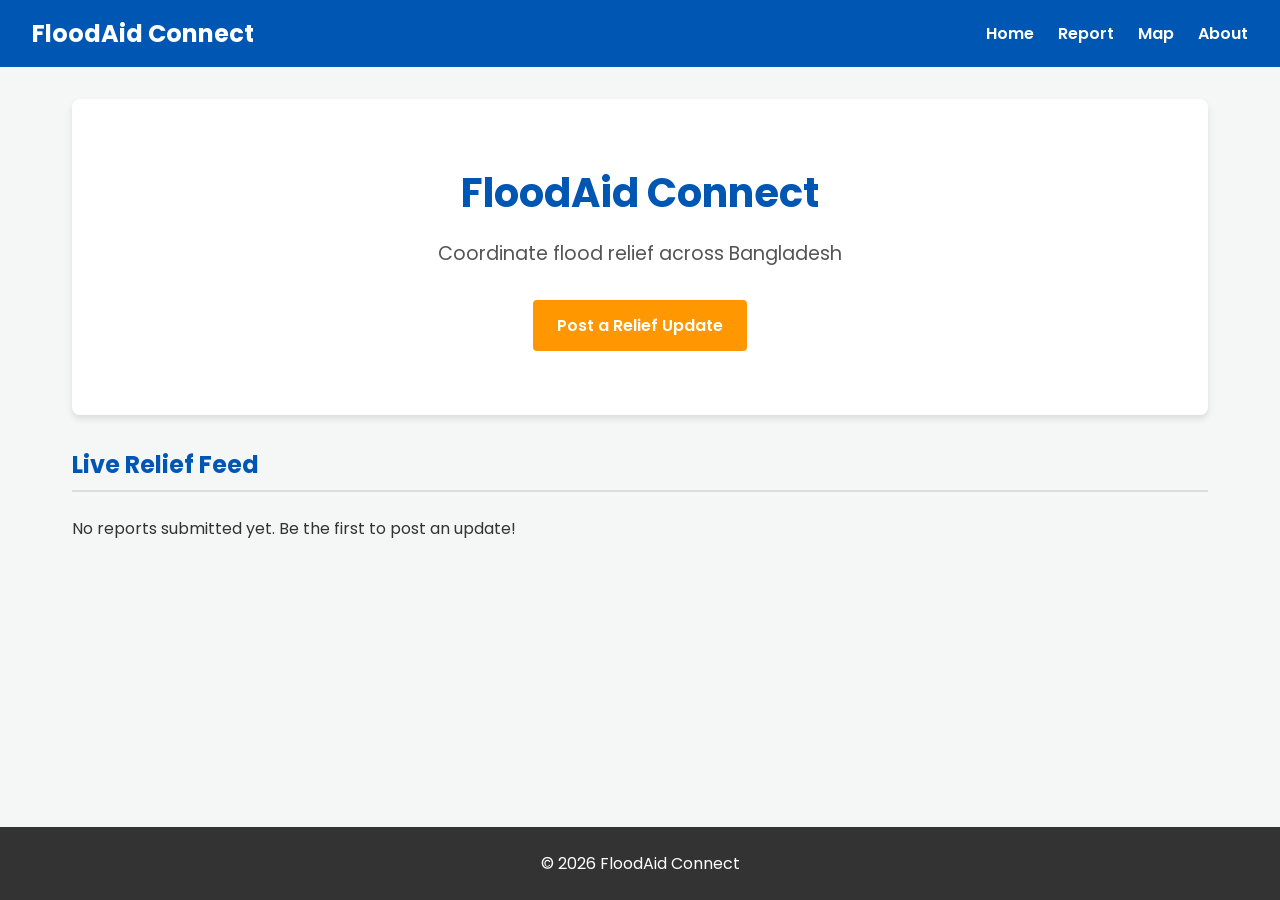
<file: index.html>
<!DOCTYPE html>
<html lang="en">
<head>
    <meta charset="UTF-8">
    <meta name="viewport" content="width=device-width, initial-scale=1.0">
    <title>Home - FloodAid Connect</title>
    <link rel="stylesheet" href="css/style.css">
</head>
<body>
    <!-- Navigation Bar -->
    <nav class="navbar">
        <div class="logo">FloodAid Connect</div>
        <ul class="nav-links">
            <li><a href="index.html">Home</a></li>
            <li><a href="report.html">Report</a></li>
            <li><a href="map.html">Map</a></li>
            <li><a href="about.html">About</a></li>
        </ul>
    </nav>

    <main>
        <!-- Hero Section -->
        <section class="hero">
            <h1>FloodAid Connect</h1>
            <p>Coordinate flood relief across Bangladesh</p>
            <a href="report.html" class="btn">Post a Relief Update</a>
        </section>

        <!-- Live Relief Feed -->
        <section>
            <h2 class="section-title">Live Relief Feed</h2>
            <div id="feed-container" class="feed-grid">
                <!-- Reports will be dynamically loaded here by main.js -->
            </div>
        </section>
    </main>

    <!-- Footer -->
    <footer>
        <p>&copy; 2026 FloodAid Connect</p>
    </footer>

    <!-- Link to JavaScript -->
    <script src="js/main.js"></script>
</body>
</html>
</file>
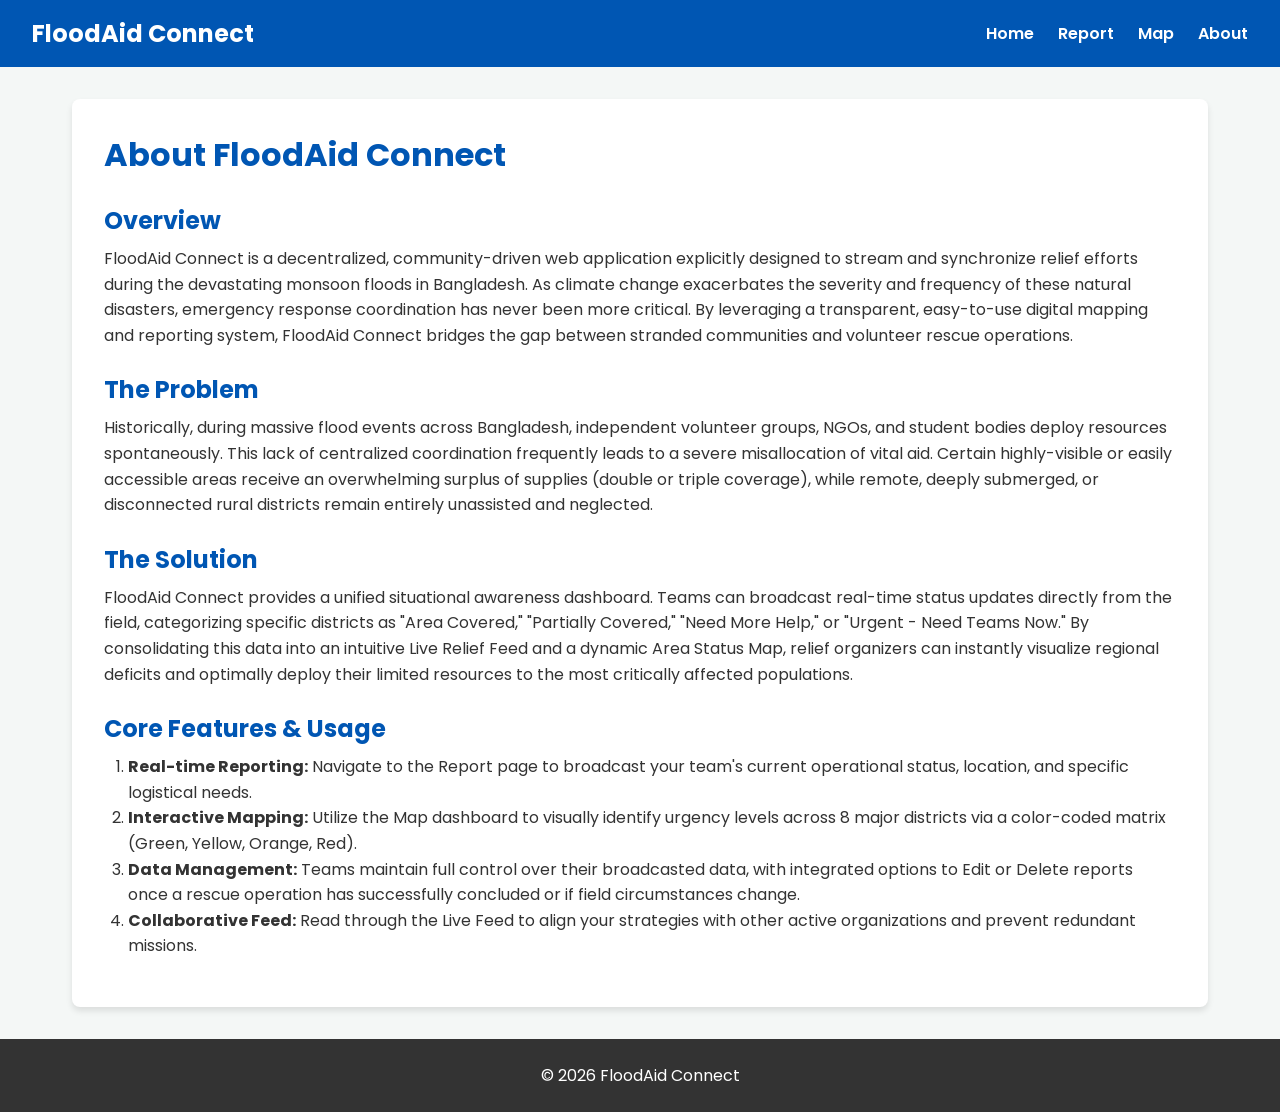
<file: about.html>
<!DOCTYPE html>
<html lang="en">
<head>
    <meta charset="UTF-8">
    <meta name="viewport" content="width=device-width, initial-scale=1.0">
    <title>About - FloodAid Connect</title>
    <link rel="stylesheet" href="css/style.css">
</head>
<body>
    <!-- Navigation Bar -->
    <nav class="navbar">
        <div class="logo">FloodAid Connect</div>
        <ul class="nav-links">
            <li><a href="index.html">Home</a></li>
            <li><a href="report.html">Report</a></li>
            <li><a href="map.html">Map</a></li>
            <li><a href="about.html">About</a></li>
        </ul>
    </nav>

    <main>
        <div class="about-content">
            <h1 style="color: #0056b3; margin-bottom: 1.5rem;">About FloodAid Connect</h1>
            
            <h2>Overview</h2>
            <p style="margin-bottom: 1rem; line-height: 1.6;">FloodAid Connect is a decentralized, community-driven web application explicitly designed to stream and synchronize relief efforts during the devastating monsoon floods in Bangladesh. As climate change exacerbates the severity and frequency of these natural disasters, emergency response coordination has never been more critical. By leveraging a transparent, easy-to-use digital mapping and reporting system, FloodAid Connect bridges the gap between stranded communities and volunteer rescue operations.</p>
            
            <h2>The Problem</h2>
            <p style="margin-bottom: 1rem; line-height: 1.6;">Historically, during massive flood events across Bangladesh, independent volunteer groups, NGOs, and student bodies deploy resources spontaneously. This lack of centralized coordination frequently leads to a severe misallocation of vital aid. Certain highly-visible or easily accessible areas receive an overwhelming surplus of supplies (double or triple coverage), while remote, deeply submerged, or disconnected rural districts remain entirely unassisted and neglected.</p>
            
            <h2>The Solution</h2>
            <p style="margin-bottom: 1rem; line-height: 1.6;">FloodAid Connect provides a unified situational awareness dashboard. Teams can broadcast real-time status updates directly from the field, categorizing specific districts as "Area Covered," "Partially Covered," "Need More Help," or "Urgent - Need Teams Now." By consolidating this data into an intuitive Live Relief Feed and a dynamic Area Status Map, relief organizers can instantly visualize regional deficits and optimally deploy their limited resources to the most critically affected populations.</p>

            <h2>Core Features & Usage</h2>
            <ol style="margin-left: 1.5rem; margin-bottom: 1rem; line-height: 1.6;">
                <li><strong>Real-time Reporting:</strong> Navigate to the Report page to broadcast your team's current operational status, location, and specific logistical needs.</li>
                <li><strong>Interactive Mapping:</strong> Utilize the Map dashboard to visually identify urgency levels across 8 major districts via a color-coded matrix (Green, Yellow, Orange, Red).</li>
                <li><strong>Data Management:</strong> Teams maintain full control over their broadcasted data, with integrated options to Edit or Delete reports once a rescue operation has successfully concluded or if field circumstances change.</li>
                <li><strong>Collaborative Feed:</strong> Read through the Live Feed to align your strategies with other active organizations and prevent redundant missions.</li>
            </ol>
        </div>
    </main>

    <!-- Footer -->
    <footer>
        <p>&copy; 2026 FloodAid Connect</p>
    </footer>

    <!-- Link to JavaScript -->
    <script src="js/main.js"></script>
</body>
</html>
</file>
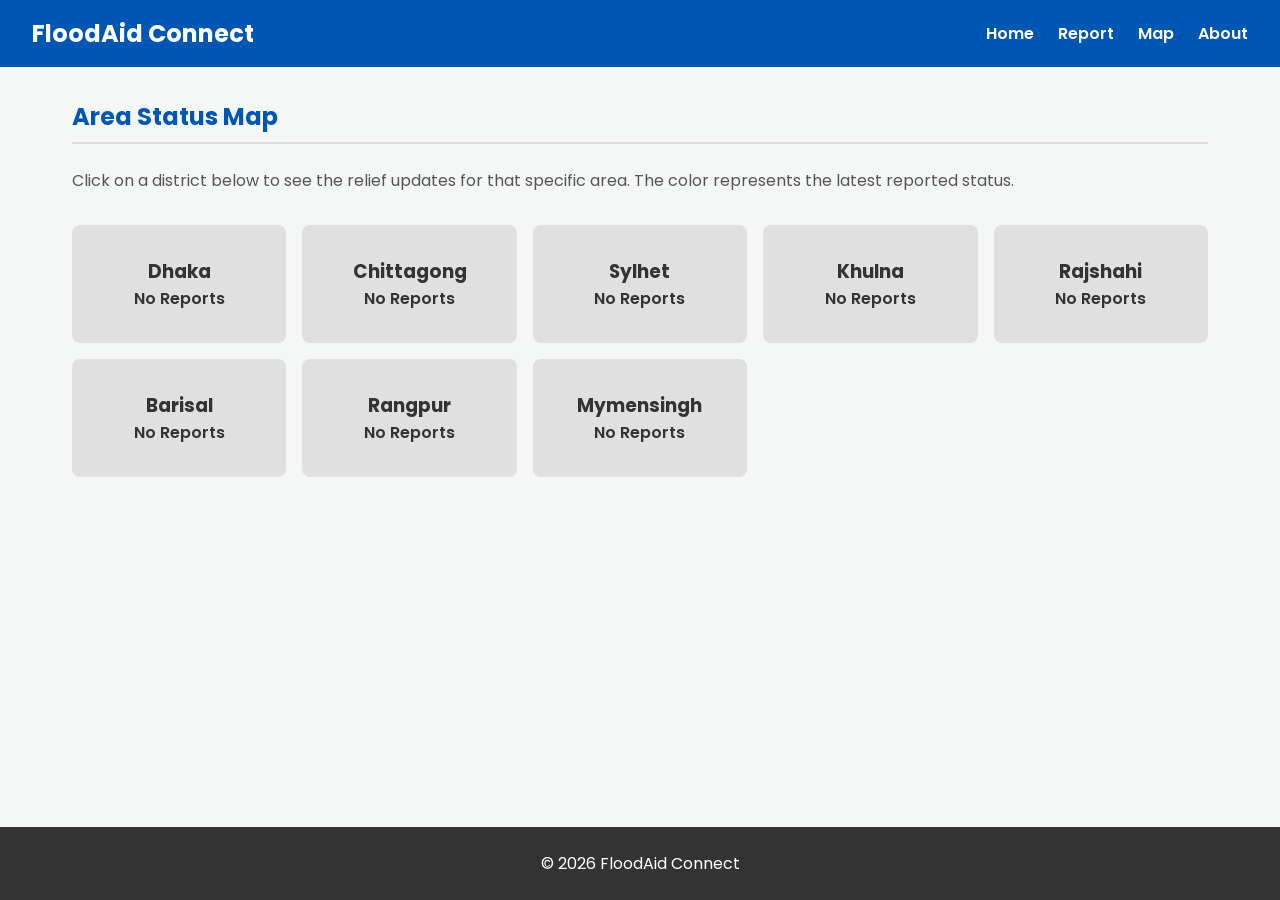
<file: map.html>
<!DOCTYPE html>
<html lang="en">
<head>
    <meta charset="UTF-8">
    <meta name="viewport" content="width=device-width, initial-scale=1.0">
    <title>Area Status Map - FloodAid Connect</title>
    <link rel="stylesheet" href="css/style.css">
</head>
<body>
    <!-- Navigation Bar -->
    <nav class="navbar">
        <div class="logo">FloodAid Connect</div>
        <ul class="nav-links">
            <li><a href="index.html">Home</a></li>
            <li><a href="report.html">Report</a></li>
            <li><a href="map.html">Map</a></li>
            <li><a href="about.html">About</a></li>
        </ul>
    </nav>

    <main>
        <h2 class="section-title">Area Status Map</h2>
        <p style="margin-bottom: 2rem; color: #555;">Click on a district below to see the relief updates for that specific area. The color represents the latest reported status.</p>
        
        <!-- Grid of districts loaded by main.js -->
        <div id="map-grid" class="map-grid">
            <!-- District boxes go here -->
        </div>

        <!-- Hidden section that appears when a district is clicked -->
        <div id="district-reports">
            <h2 class="section-title" id="district-title">Reports</h2>
            <div id="district-feed" class="feed-grid">
                <!-- Filtered reports go here -->
            </div>
        </div>
    </main>

    <!-- Footer -->
    <footer>
        <p>&copy; 2026 FloodAid Connect</p>
    </footer>

    <!-- Link to JavaScript -->
    <script src="js/main.js"></script>
</body>
</html>
</file>
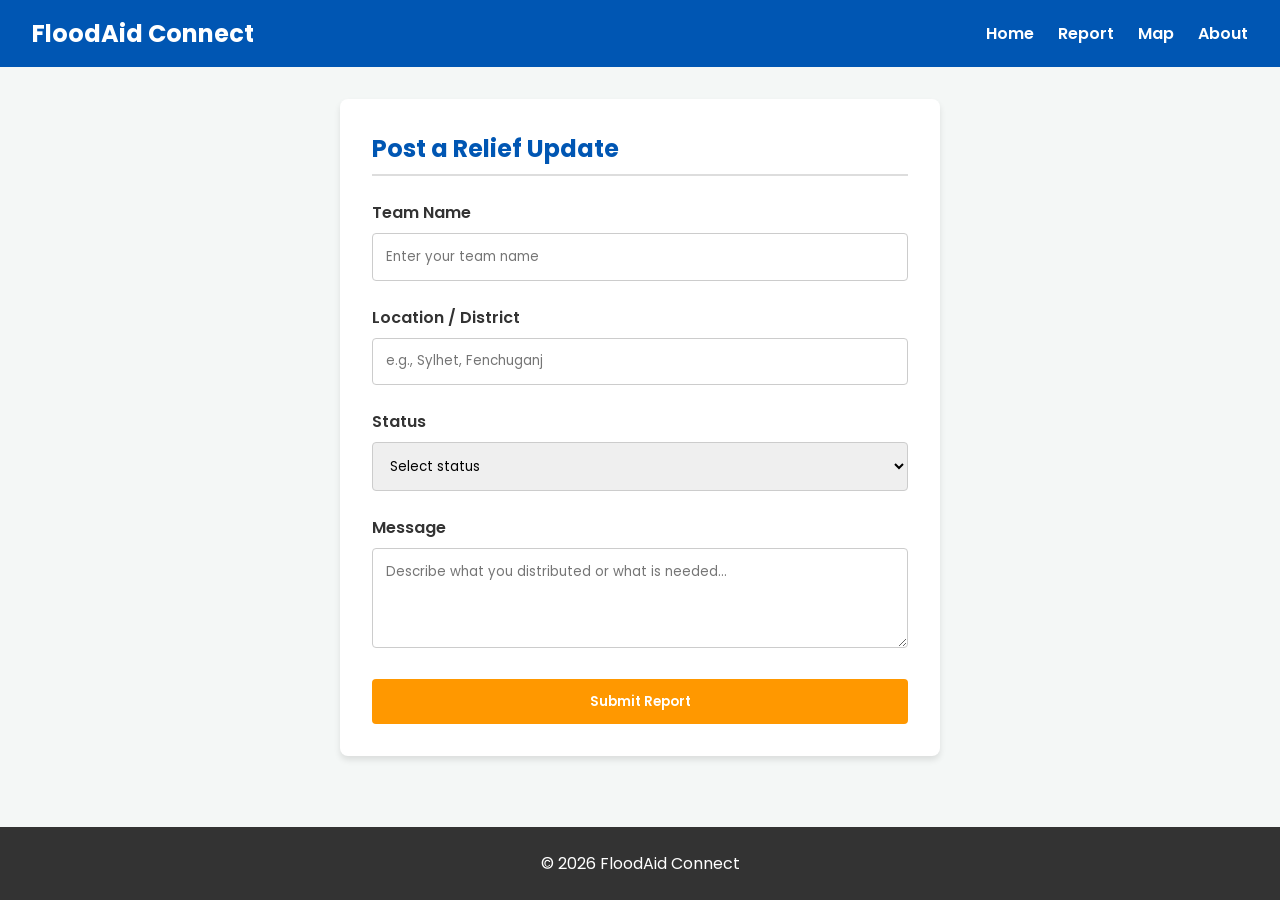
<file: report.html>
<!DOCTYPE html>
<html lang="en">
<head>
    <meta charset="UTF-8">
    <meta name="viewport" content="width=device-width, initial-scale=1.0">
    <title>Post a Report - FloodAid Connect</title>
    <link rel="stylesheet" href="css/style.css">
</head>
<body>
    <!-- Navigation Bar -->
    <nav class="navbar">
        <div class="logo">FloodAid Connect</div>
        <ul class="nav-links">
            <li><a href="index.html">Home</a></li>
            <li><a href="report.html">Report</a></li>
            <li><a href="map.html">Map</a></li>
            <li><a href="about.html">About</a></li>
        </ul>
    </nav>

    <main>
        <div class="form-container">
            <h2 class="section-title">Post a Relief Update</h2>
            
            <div id="success-message" class="success-message">
                Report submitted successfully!
            </div>

            <!-- Report Form -->
            <form id="report-form">
                <div class="form-group">
                    <label for="teamName">Team Name</label>
                    <input type="text" id="teamName" required placeholder="Enter your team name">
                </div>

                <div class="form-group">
                    <label for="location">Location / District</label>
                    <input type="text" id="location" required placeholder="e.g., Sylhet, Fenchuganj">
                </div>

                <div class="form-group">
                    <label for="status">Status</label>
                    <select id="status" required>
                        <option value="" disabled selected>Select status</option>
                        <option value="Area Covered">Area Covered</option>
                        <option value="Partially Covered">Partially Covered</option>
                        <option value="Need More Help">Need More Help</option>
                        <option value="Urgent - Need Teams Now">Urgent - Need Teams Now</option>
                    </select>
                </div>

                <div class="form-group">
                    <label for="message">Message</label>
                    <textarea id="message" required placeholder="Describe what you distributed or what is needed..."></textarea>
                </div>

                <button type="submit" class="btn" style="width: 100%;">Submit Report</button>
            </form>
        </div>
    </main>

    <!-- Footer -->
    <footer>
        <p>&copy; 2026 FloodAid Connect</p>
    </footer>

    <!-- Link to JavaScript -->
    <script src="js/main.js"></script>
</body>
</html>
</file>
<file: css/style.css>
/* Import Poppins font */
@import url('https://fonts.googleapis.com/css2?family=Poppins:wght@300;400;600;700&display=swap');

/* Basic reset */
* {
    margin: 0;
    padding: 0;
    box-sizing: border-box;
    font-family: 'Poppins', sans-serif;
}

body {
    background-color: #f4f7f6;
    color: #333;
    display: flex;
    flex-direction: column;
    min-height: 100vh;
}

/* Navigation Bar */
.navbar {
    background-color: #0056b3; /* Main blue color */
    color: white;
    padding: 1rem 2rem;
    display: flex;
    justify-content: space-between;
    align-items: center;
    flex-wrap: wrap; /* For mobile */
}

.navbar .logo {
    font-size: 1.5rem;
    font-weight: 700;
}

.nav-links {
    list-style: none;
    display: flex;
    gap: 1.5rem;
}

.nav-links a {
    color: white;
    text-decoration: none;
    font-weight: 600;
    transition: color 0.3s;
}

.nav-links a:hover {
    color: #ff9800; /* Orange hover effect */
}

/* Main Content Area */
main {
    flex: 1; /* Pushes footer to the bottom */
    padding: 2rem;
    max-width: 1200px;
    margin: 0 auto;
    width: 100%;
}

/* Hero Section */
.hero {
    text-align: center;
    background-color: white;
    padding: 4rem 2rem;
    border-radius: 8px;
    box-shadow: 0 4px 6px rgba(0,0,0,0.1);
    margin-bottom: 2rem;
}

.hero h1 {
    color: #0056b3;
    margin-bottom: 1rem;
    font-size: 2.5rem;
}

.hero p {
    font-size: 1.2rem;
    margin-bottom: 2rem;
    color: #555;
}

/* Buttons */
.btn {
    display: inline-block;
    background-color: #ff9800; /* Urgent/Action orange */
    color: white;
    padding: 0.8rem 1.5rem;
    text-decoration: none;
    border-radius: 4px;
    font-weight: 600;
    border: none;
    cursor: pointer;
    transition: background-color 0.3s;
}

.btn:hover {
    background-color: #e68a00;
}

/* Feed & Cards */
.section-title {
    margin-bottom: 1.5rem;
    color: #0056b3;
    border-bottom: 2px solid #ddd;
    padding-bottom: 0.5rem;
}

.feed-grid {
    display: flex;
    flex-direction: column;
    gap: 1rem;
}

.card {
    background: white;
    padding: 1.5rem;
    border-radius: 8px;
    box-shadow: 0 2px 4px rgba(0,0,0,0.1);
    border-left: 5px solid #ccc;
}

.card.status-green { border-left-color: #4CAF50; }
.card.status-red { border-left-color: #F44336; }
.card.status-yellow { border-left-color: #FFEB3B; }
.card.status-orange { border-left-color: #FF9800; }

.card-header {
    display: flex;
    justify-content: space-between;
    margin-bottom: 1rem;
}

.card-team { font-weight: 700; color: #0056b3; }
.card-location { font-style: italic; color: #666; }
.card-status { 
    font-weight: 600; 
    padding: 0.2rem 0.5rem;
    border-radius: 4px;
    font-size: 0.9rem;
}

/* Status colors */
.bg-green { background-color: #E8F5E9; color: #2E7D32; }
.bg-red { background-color: #FFEBEE; color: #C62828; }
.bg-yellow { background-color: #FFFDE7; color: #F57F17; }
.bg-orange { background-color: #FFF3E0; color: #EF6C00; }

.card-time { font-size: 0.8rem; color: #999; margin-top: 1rem; text-align: right; }

/* Forms */
.form-container {
    background: white;
    padding: 2rem;
    border-radius: 8px;
    box-shadow: 0 4px 6px rgba(0,0,0,0.1);
    max-width: 600px;
    margin: 0 auto;
}

.form-group {
    margin-bottom: 1.5rem;
}

.form-group label {
    display: block;
    margin-bottom: 0.5rem;
    font-weight: 600;
}

.form-group input,
.form-group select,
.form-group textarea {
    width: 100%;
    padding: 0.8rem;
    border: 1px solid #ccc;
    border-radius: 4px;
    font-family: 'Poppins', sans-serif;
}

.form-group textarea {
    resize: vertical;
    min-height: 100px;
}

.success-message {
    display: none;
    background-color: #d4edda;
    color: #155724;
    padding: 1rem;
    border-radius: 4px;
    margin-bottom: 1rem;
    text-align: center;
}

/* Map Grid */
.map-grid {
    display: grid;
    grid-template-columns: repeat(auto-fit, minmax(200px, 1fr));
    gap: 1rem;
    margin-bottom: 2rem;
}

.district-box {
    background: #e0e0e0;
    padding: 2rem;
    text-align: center;
    border-radius: 8px;
    cursor: pointer;
    font-weight: 600;
    transition: transform 0.2s;
}

.district-box:hover {
    transform: translateY(-5px);
    box-shadow: 0 4px 8px rgba(0,0,0,0.2);
}

.district-green { background-color: #4CAF50; color: white; }
.district-red { background-color: #F44336; color: white; }
.district-yellow { background-color: #FFEB3B; color: #333; }
.district-orange { background-color: #FF9800; color: white; }

#district-reports {
    display: none;
}

/* About Page */
.about-content {
    background: white;
    padding: 2rem;
    border-radius: 8px;
    box-shadow: 0 4px 6px rgba(0,0,0,0.1);
}

.about-content h2 {
    color: #0056b3;
    margin-top: 1.5rem;
    margin-bottom: 0.5rem;
}

.about-content p, .about-content ul {
    margin-bottom: 1rem;
    line-height: 1.6;
}

.about-content ul {
    list-style-position: inside;
}

/* Footer */
footer {
    background-color: #333;
    color: white;
    text-align: center;
    padding: 1.5rem;
    margin-top: auto;
}

/* Mobile Responsiveness */
@media (max-width: 600px) {
    .navbar {
        flex-direction: column;
        text-align: center;
    }
    
    .nav-links {
        margin-top: 1rem;
        flex-direction: column;
        gap: 0.5rem;
    }
    
    .card-header {
        flex-direction: column;
    }
}
</file>
